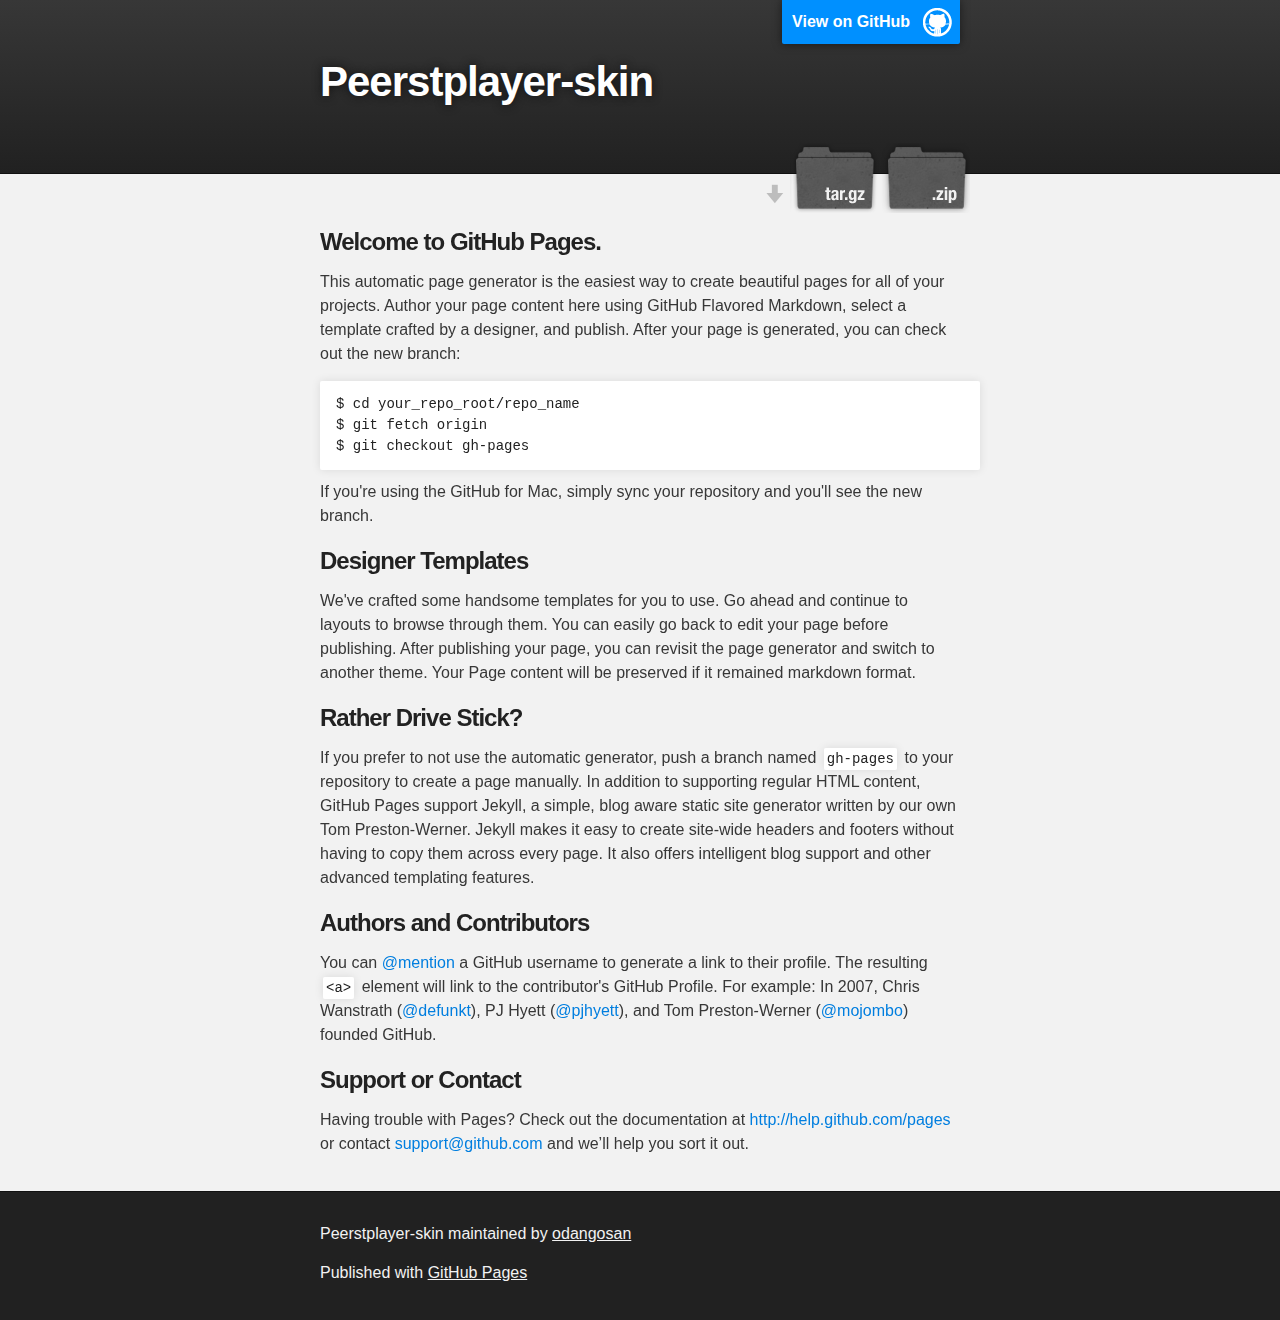
<file: index.html>
<!DOCTYPE html>
<html>

  <head>
    <meta charset='utf-8' />
    <meta http-equiv="X-UA-Compatible" content="chrome=1" />
    <meta name="description" content="Peerstplayer-skin : " />

    <link rel="stylesheet" type="text/css" media="screen" href="stylesheets/stylesheet.css">

    <title>Peerstplayer-skin</title>
  </head>

  <body>

    <!-- HEADER -->
    <div id="header_wrap" class="outer">
        <header class="inner">
          <a id="forkme_banner" href="https://github.com/odangosan/PeerstPlayer-Skin">View on GitHub</a>

          <h1 id="project_title">Peerstplayer-skin</h1>
          <h2 id="project_tagline"></h2>

            <section id="downloads">
              <a class="zip_download_link" href="https://github.com/odangosan/PeerstPlayer-Skin/zipball/master">Download this project as a .zip file</a>
              <a class="tar_download_link" href="https://github.com/odangosan/PeerstPlayer-Skin/tarball/master">Download this project as a tar.gz file</a>
            </section>
        </header>
    </div>

    <!-- MAIN CONTENT -->
    <div id="main_content_wrap" class="outer">
      <section id="main_content" class="inner">
        <h3>
<a name="welcome-to-github-pages" class="anchor" href="#welcome-to-github-pages"><span class="octicon octicon-link"></span></a>Welcome to GitHub Pages.</h3>

<p>This automatic page generator is the easiest way to create beautiful pages for all of your projects. Author your page content here using GitHub Flavored Markdown, select a template crafted by a designer, and publish. After your page is generated, you can check out the new branch:</p>

<pre><code>$ cd your_repo_root/repo_name
$ git fetch origin
$ git checkout gh-pages
</code></pre>

<p>If you're using the GitHub for Mac, simply sync your repository and you'll see the new branch.</p>

<h3>
<a name="designer-templates" class="anchor" href="#designer-templates"><span class="octicon octicon-link"></span></a>Designer Templates</h3>

<p>We've crafted some handsome templates for you to use. Go ahead and continue to layouts to browse through them. You can easily go back to edit your page before publishing. After publishing your page, you can revisit the page generator and switch to another theme. Your Page content will be preserved if it remained markdown format.</p>

<h3>
<a name="rather-drive-stick" class="anchor" href="#rather-drive-stick"><span class="octicon octicon-link"></span></a>Rather Drive Stick?</h3>

<p>If you prefer to not use the automatic generator, push a branch named <code>gh-pages</code> to your repository to create a page manually. In addition to supporting regular HTML content, GitHub Pages support Jekyll, a simple, blog aware static site generator written by our own Tom Preston-Werner. Jekyll makes it easy to create site-wide headers and footers without having to copy them across every page. It also offers intelligent blog support and other advanced templating features.</p>

<h3>
<a name="authors-and-contributors" class="anchor" href="#authors-and-contributors"><span class="octicon octicon-link"></span></a>Authors and Contributors</h3>

<p>You can <a href="https://github.com/blog/821" class="user-mention">@mention</a> a GitHub username to generate a link to their profile. The resulting <code>&lt;a&gt;</code> element will link to the contributor's GitHub Profile. For example: In 2007, Chris Wanstrath (<a href="https://github.com/defunkt" class="user-mention">@defunkt</a>), PJ Hyett (<a href="https://github.com/pjhyett" class="user-mention">@pjhyett</a>), and Tom Preston-Werner (<a href="https://github.com/mojombo" class="user-mention">@mojombo</a>) founded GitHub.</p>

<h3>
<a name="support-or-contact" class="anchor" href="#support-or-contact"><span class="octicon octicon-link"></span></a>Support or Contact</h3>

<p>Having trouble with Pages? Check out the documentation at <a href="http://help.github.com/pages">http://help.github.com/pages</a> or contact <a href="mailto:support@github.com">support@github.com</a> and we’ll help you sort it out.</p>
      </section>
    </div>

    <!-- FOOTER  -->
    <div id="footer_wrap" class="outer">
      <footer class="inner">
        <p class="copyright">Peerstplayer-skin maintained by <a href="https://github.com/odangosan">odangosan</a></p>
        <p>Published with <a href="http://pages.github.com">GitHub Pages</a></p>
      </footer>
    </div>

    

  </body>
</html>
</file>
<file: stylesheets/stylesheet.css>
/*******************************************************************************
Slate Theme for GitHub Pages
by Jason Costello, @jsncostello
*******************************************************************************/

@import url(pygment_trac.css);

/*******************************************************************************
MeyerWeb Reset
*******************************************************************************/

html, body, div, span, applet, object, iframe,
h1, h2, h3, h4, h5, h6, p, blockquote, pre,
a, abbr, acronym, address, big, cite, code,
del, dfn, em, img, ins, kbd, q, s, samp,
small, strike, strong, sub, sup, tt, var,
b, u, i, center,
dl, dt, dd, ol, ul, li,
fieldset, form, label, legend,
table, caption, tbody, tfoot, thead, tr, th, td,
article, aside, canvas, details, embed,
figure, figcaption, footer, header, hgroup,
menu, nav, output, ruby, section, summary,
time, mark, audio, video {
  margin: 0;
  padding: 0;
  border: 0;
  font: inherit;
  vertical-align: baseline;
}

/* HTML5 display-role reset for older browsers */
article, aside, details, figcaption, figure,
footer, header, hgroup, menu, nav, section {
  display: block;
}

ol, ul {
  list-style: none;
}

table {
  border-collapse: collapse;
  border-spacing: 0;
}

/*******************************************************************************
Theme Styles
*******************************************************************************/

body {
  box-sizing: border-box;
  color:#373737;
  background: #212121;
  font-size: 16px;
  font-family: 'Myriad Pro', Calibri, Helvetica, Arial, sans-serif;
  line-height: 1.5;
  -webkit-font-smoothing: antialiased;
}

h1, h2, h3, h4, h5, h6 {
  margin: 10px 0;
  font-weight: 700;
  color:#222222;
  font-family: 'Lucida Grande', 'Calibri', Helvetica, Arial, sans-serif;
  letter-spacing: -1px;
}

h1 {
  font-size: 36px;
  font-weight: 700;
}

h2 {
  padding-bottom: 10px;
  font-size: 32px;
  background: url('../images/bg_hr.png') repeat-x bottom;
}

h3 {
  font-size: 24px;
}

h4 {
  font-size: 21px;
}

h5 {
  font-size: 18px;
}

h6 {
  font-size: 16px;
}

p {
  margin: 10px 0 15px 0;
}

footer p {
  color: #f2f2f2;
}

a {
  text-decoration: none;
  color: #007edf;
  text-shadow: none;

  transition: color 0.5s ease;
  transition: text-shadow 0.5s ease;
  -webkit-transition: color 0.5s ease;
  -webkit-transition: text-shadow 0.5s ease;
  -moz-transition: color 0.5s ease;
  -moz-transition: text-shadow 0.5s ease;
  -o-transition: color 0.5s ease;
  -o-transition: text-shadow 0.5s ease;
  -ms-transition: color 0.5s ease;
  -ms-transition: text-shadow 0.5s ease;
}

a:hover, a:focus {text-decoration: underline;}

footer a {
  color: #F2F2F2;
  text-decoration: underline;
}

em {
  font-style: italic;
}

strong {
  font-weight: bold;
}

img {
  position: relative;
  margin: 0 auto;
  max-width: 739px;
  padding: 5px;
  margin: 10px 0 10px 0;
  border: 1px solid #ebebeb;

  box-shadow: 0 0 5px #ebebeb;
  -webkit-box-shadow: 0 0 5px #ebebeb;
  -moz-box-shadow: 0 0 5px #ebebeb;
  -o-box-shadow: 0 0 5px #ebebeb;
  -ms-box-shadow: 0 0 5px #ebebeb;
}

p img {
  display: inline;
  margin: 0;
  padding: 0;
  vertical-align: middle;
  text-align: center;
  border: none;
}

pre, code {
  width: 100%;
  color: #222;
  background-color: #fff;

  font-family: Monaco, "Bitstream Vera Sans Mono", "Lucida Console", Terminal, monospace;
  font-size: 14px;

  border-radius: 2px;
  -moz-border-radius: 2px;
  -webkit-border-radius: 2px;
}

pre {
  width: 100%;
  padding: 10px;
  box-shadow: 0 0 10px rgba(0,0,0,.1);
  overflow: auto;
}

code {
  padding: 3px;
  margin: 0 3px;
  box-shadow: 0 0 10px rgba(0,0,0,.1);
}

pre code {
  display: block;
  box-shadow: none;
}

blockquote {
  color: #666;
  margin-bottom: 20px;
  padding: 0 0 0 20px;
  border-left: 3px solid #bbb;
}


ul, ol, dl {
  margin-bottom: 15px
}

ul {
  list-style: inside;
  padding-left: 20px;
}

ol {
  list-style: decimal inside;
  padding-left: 20px;
}

dl dt {
  font-weight: bold;
}

dl dd {
  padding-left: 20px;
  font-style: italic;
}

dl p {
  padding-left: 20px;
  font-style: italic;
}

hr {
  height: 1px;
  margin-bottom: 5px;
  border: none;
  background: url('../images/bg_hr.png') repeat-x center;
}

table {
  border: 1px solid #373737;
  margin-bottom: 20px;
  text-align: left;
 }

th {
  font-family: 'Lucida Grande', 'Helvetica Neue', Helvetica, Arial, sans-serif;
  padding: 10px;
  background: #373737;
  color: #fff;
 }

td {
  padding: 10px;
  border: 1px solid #373737;
 }

form {
  background: #f2f2f2;
  padding: 20px;
}

/*******************************************************************************
Full-Width Styles
*******************************************************************************/

.outer {
  width: 100%;
}

.inner {
  position: relative;
  max-width: 640px;
  padding: 20px 10px;
  margin: 0 auto;
}

#forkme_banner {
  display: block;
  position: absolute;
  top:0;
  right: 10px;
  z-index: 10;
  padding: 10px 50px 10px 10px;
  color: #fff;
  background: url('../images/blacktocat.png') #0090ff no-repeat 95% 50%;
  font-weight: 700;
  box-shadow: 0 0 10px rgba(0,0,0,.5);
  border-bottom-left-radius: 2px;
  border-bottom-right-radius: 2px;
}

#header_wrap {
  background: #212121;
  background: -moz-linear-gradient(top, #373737, #212121);
  background: -webkit-linear-gradient(top, #373737, #212121);
  background: -ms-linear-gradient(top, #373737, #212121);
  background: -o-linear-gradient(top, #373737, #212121);
  background: linear-gradient(top, #373737, #212121);
}

#header_wrap .inner {
  padding: 50px 10px 30px 10px;
}

#project_title {
  margin: 0;
  color: #fff;
  font-size: 42px;
  font-weight: 700;
  text-shadow: #111 0px 0px 10px;
}

#project_tagline {
  color: #fff;
  font-size: 24px;
  font-weight: 300;
  background: none;
  text-shadow: #111 0px 0px 10px;
}

#downloads {
  position: absolute;
  width: 210px;
  z-index: 10;
  bottom: -40px;
  right: 0;
  height: 70px;
  background: url('../images/icon_download.png') no-repeat 0% 90%;
}

.zip_download_link {
  display: block;
  float: right;
  width: 90px;
  height:70px;
  text-indent: -5000px;
  overflow: hidden;
  background: url(../images/sprite_download.png) no-repeat bottom left;
}

.tar_download_link {
  display: block;
  float: right;
  width: 90px;
  height:70px;
  text-indent: -5000px;
  overflow: hidden;
  background: url(../images/sprite_download.png) no-repeat bottom right;
  margin-left: 10px;
}

.zip_download_link:hover {
  background: url(../images/sprite_download.png) no-repeat top left;
}

.tar_download_link:hover {
  background: url(../images/sprite_download.png) no-repeat top right;
}

#main_content_wrap {
  background: #f2f2f2;
  border-top: 1px solid #111;
  border-bottom: 1px solid #111;
}

#main_content {
  padding-top: 40px;
}

#footer_wrap {
  background: #212121;
}



/*******************************************************************************
Small Device Styles
*******************************************************************************/

@media screen and (max-width: 480px) {
  body {
    font-size:14px;
  }

  #downloads {
    display: none;
  }

  .inner {
    min-width: 320px;
    max-width: 480px;
  }

  #project_title {
  font-size: 32px;
  }

  h1 {
    font-size: 28px;
  }

  h2 {
    font-size: 24px;
  }

  h3 {
    font-size: 21px;
  }

  h4 {
    font-size: 18px;
  }

  h5 {
    font-size: 14px;
  }

  h6 {
    font-size: 12px;
  }

  code, pre {
    min-width: 320px;
    max-width: 480px;
    font-size: 11px;
  }

}
</file>
